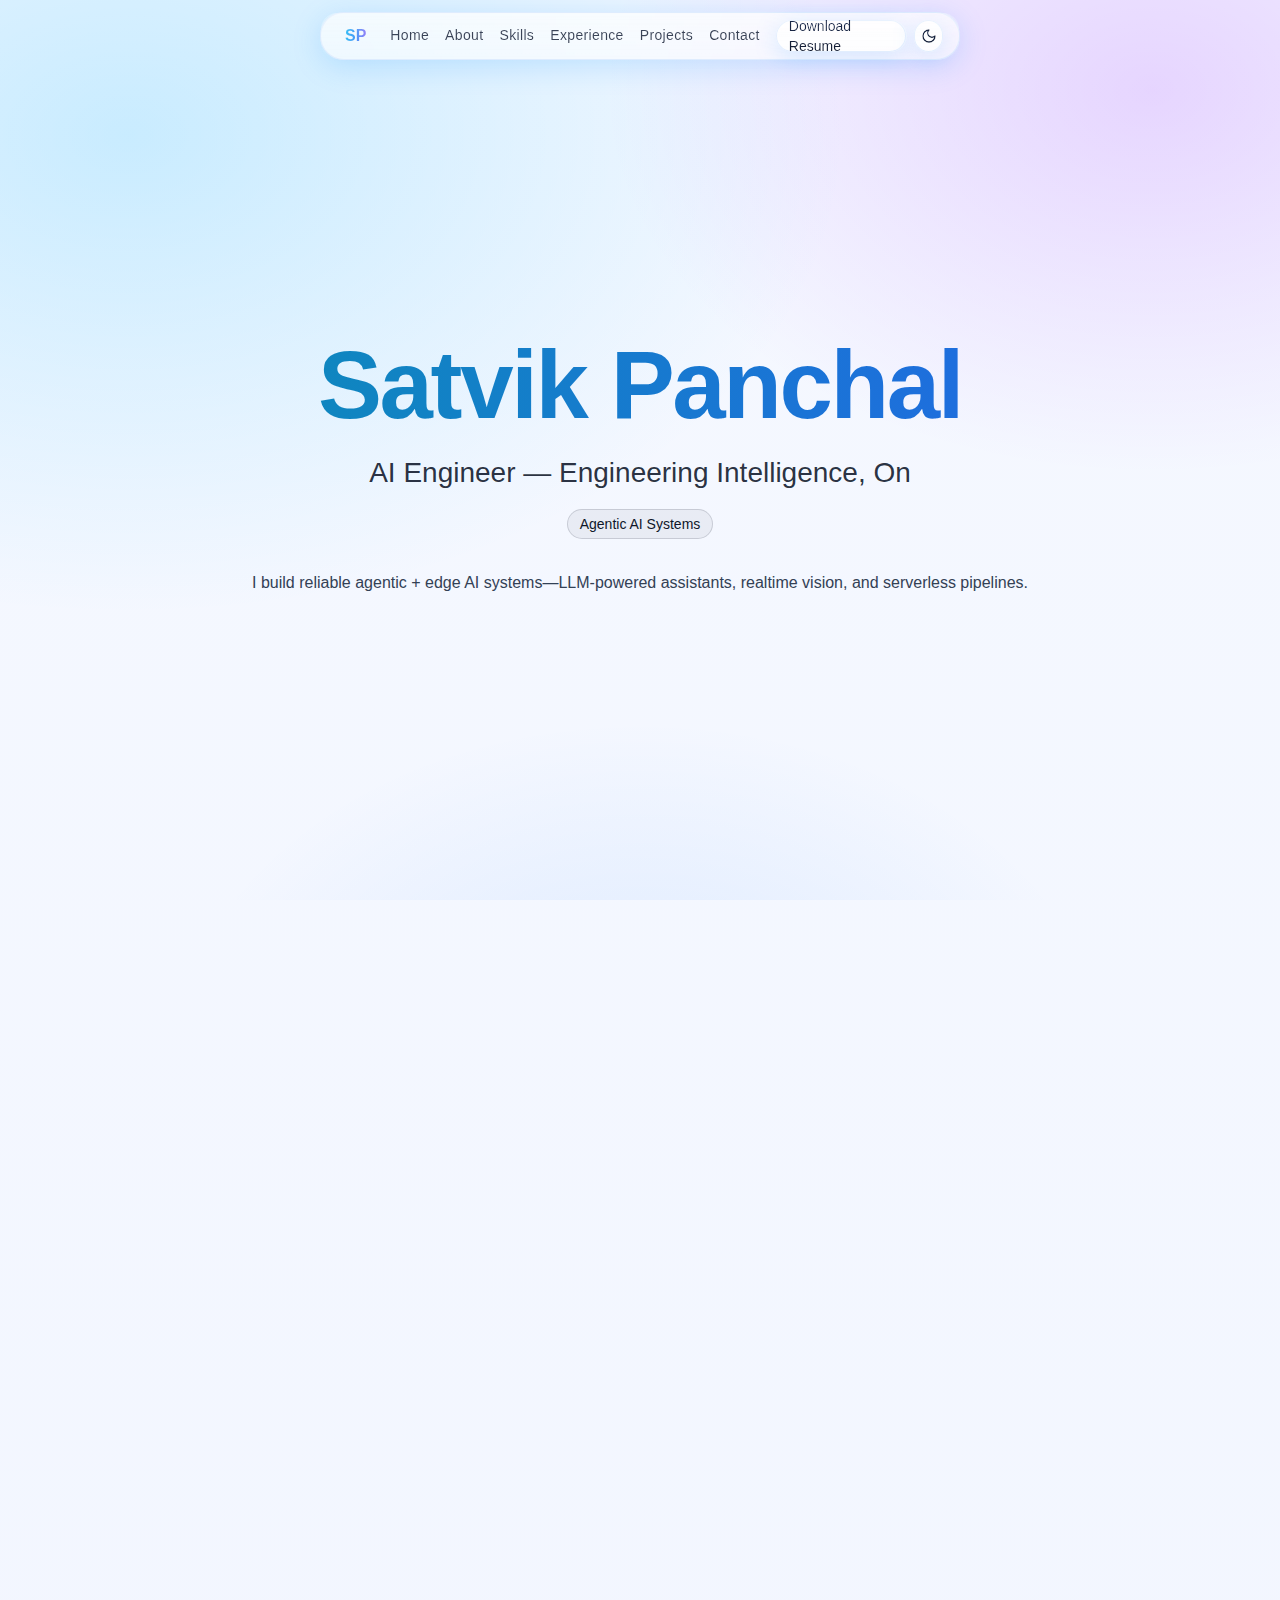
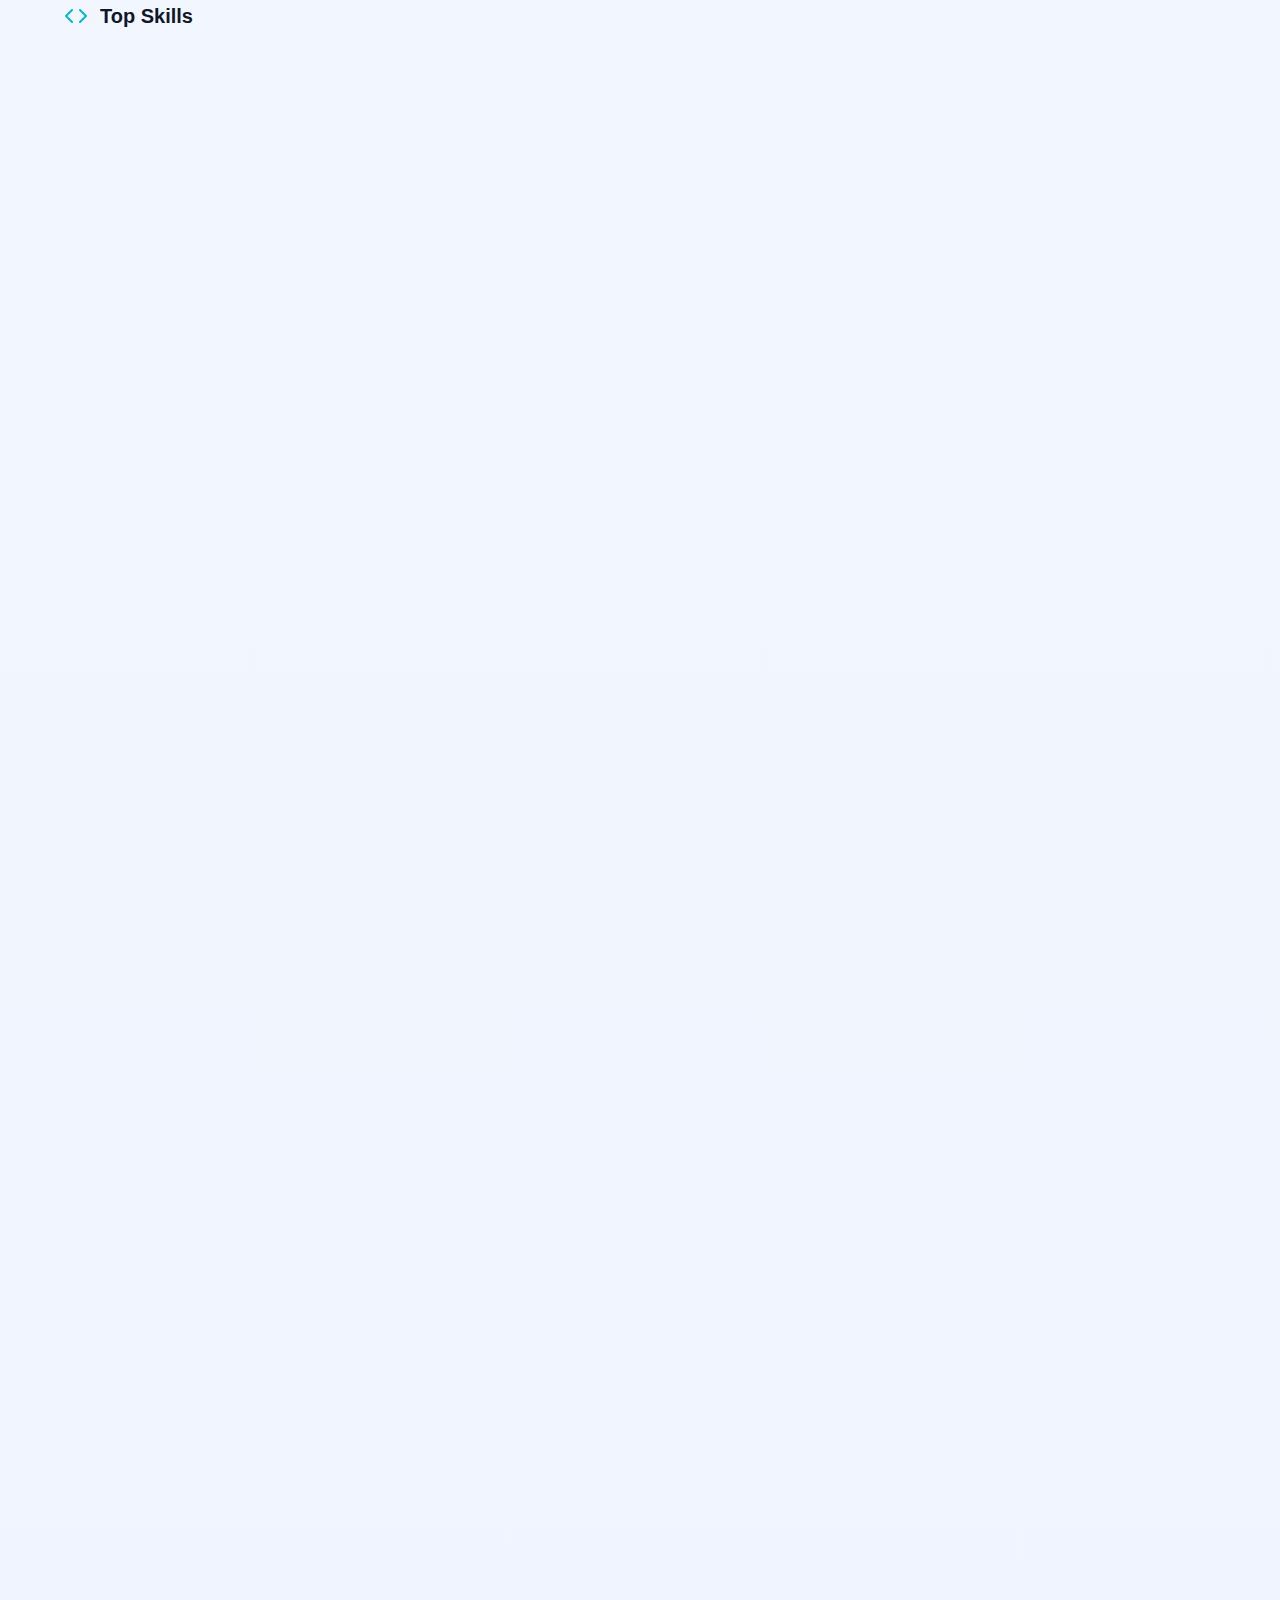
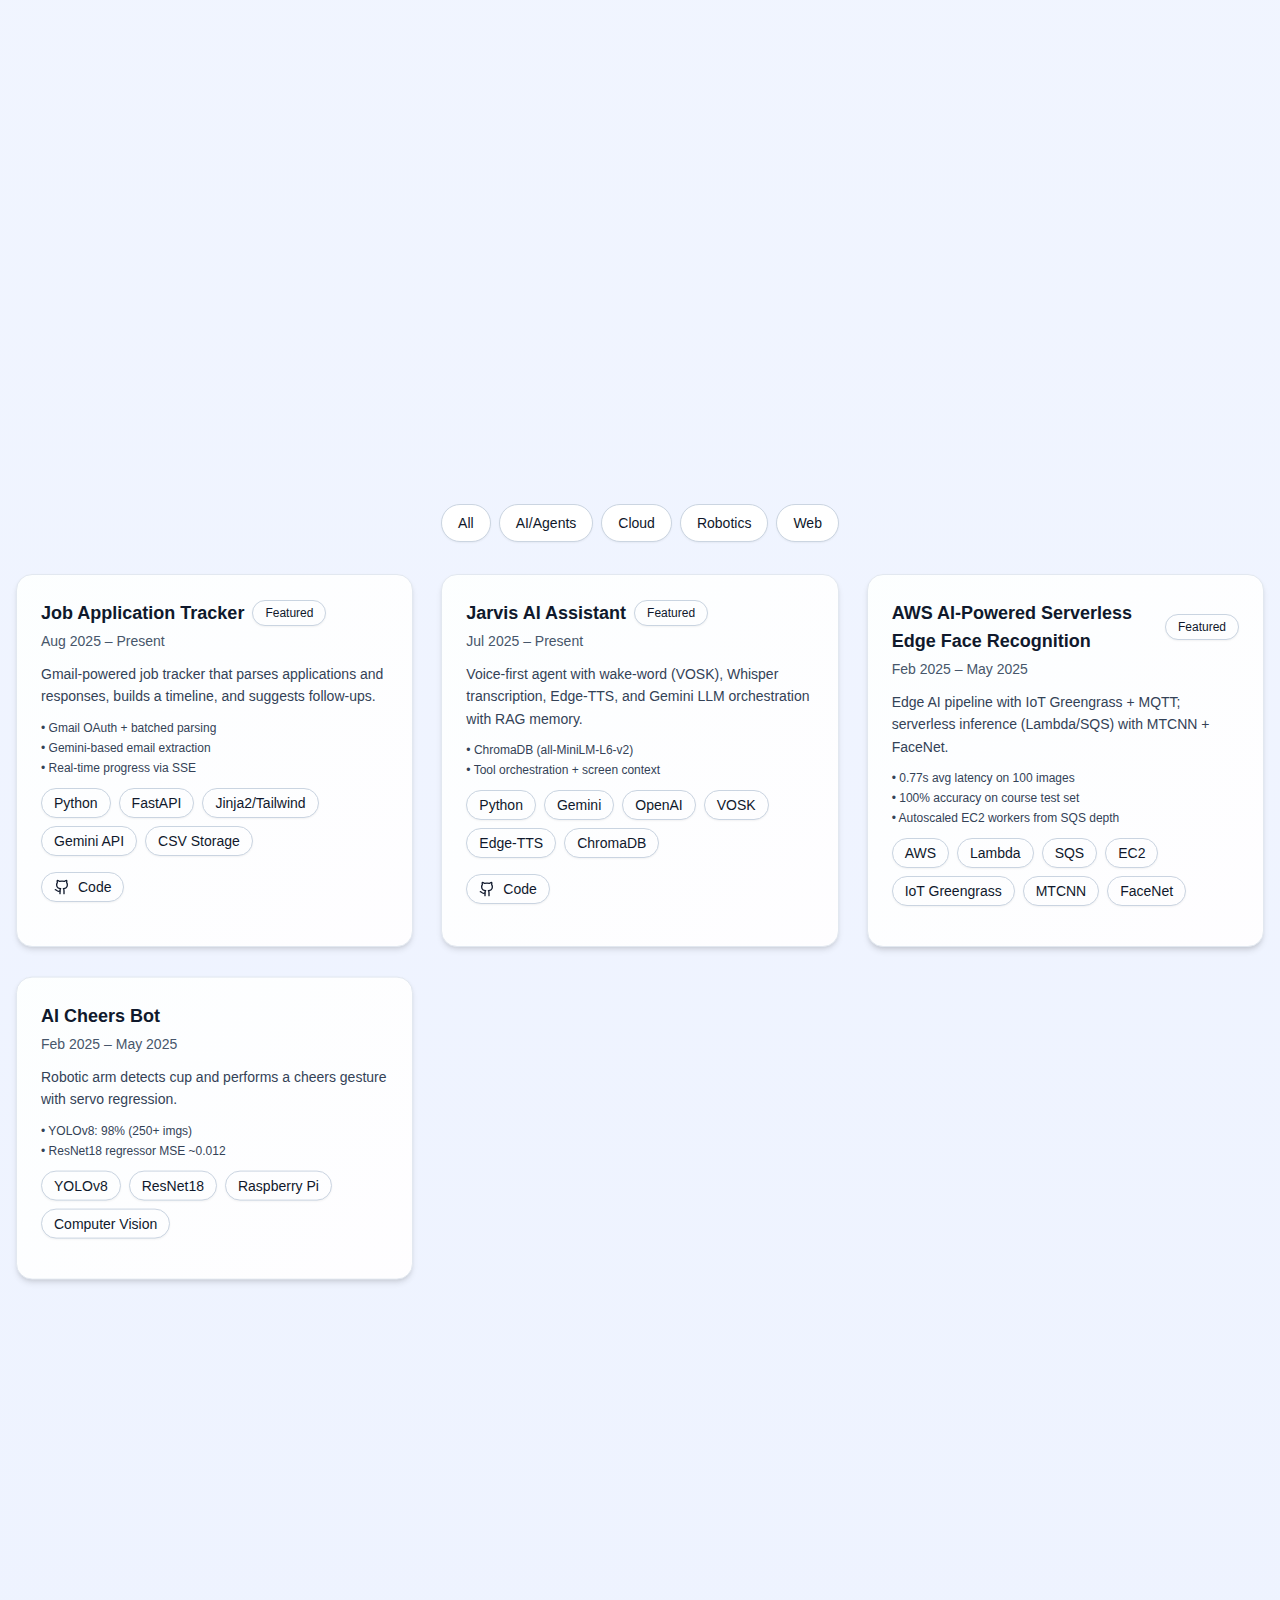
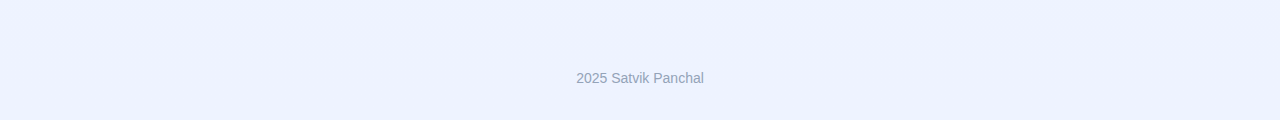
<file: index.html>
<!doctype html>
<html lang="en" class="dark">
  <head>
    <meta charset="UTF-8" />
    <link rel="icon" type="image/svg+xml" href="/vite.svg" />
    <meta name="viewport" content="width=device-width, initial-scale=1.0" />
    
    <!-- Primary Meta Tags -->
    <title>Satvik Panchal — AI Engineer</title>
    <meta name="title" content="Satvik Panchal — AI Engineer" />
    <meta name="description" content="AI Engineer specializing in machine learning, computer vision, and edge AI systems. Currently pursuing Master's in Computer Science at Arizona State University." />
    <meta name="keywords" content="AI Engineer, Machine Learning, Computer Vision, Edge AI, Python, PyTorch, AWS, YOLOv8" />
    <meta name="author" content="Satvik Panchal" />
    
    <!-- Open Graph / Facebook -->
    <meta property="og:type" content="website" />
    <meta property="og:url" content="https://satvikpanchal.com/" />
    <meta property="og:title" content="Satvik Panchal — AI Engineer" />
    <meta property="og:description" content="AI Engineer specializing in machine learning, computer vision, and edge AI systems. Currently pursuing Master's in Computer Science at Arizona State University." />
    <meta property="og:image" content="https://satvikpanchal.com/og-image.jpg" />
    
    <!-- Twitter -->
    <meta property="twitter:card" content="summary_large_image" />
    <meta property="twitter:url" content="https://satvikpanchal.com/" />
    <meta property="twitter:title" content="Satvik Panchal — AI Engineer" />
    <meta property="twitter:description" content="AI Engineer specializing in machine learning, computer vision, and edge AI systems. Currently pursuing Master's in Computer Science at Arizona State University." />
    <meta property="twitter:image" content="https://satvikpanchal.com/og-image.jpg" />
    
    <!-- Additional Meta Tags -->
    <meta name="robots" content="index, follow" />
    <meta name="theme-color" content="#0f172a" />
    <meta name="color-scheme" content="dark" />
    
    <!-- Structured Data -->
    <script type="application/ld+json">
    {
      "@context": "https://schema.org",
      "@type": "Person",
      "name": "Satvik Panchal",
      "jobTitle": "AI Engineer",
      "description": "AI Engineer specializing in machine learning, computer vision, and edge AI systems",
      "url": "https://satvikpanchal.com",
      "email": "panchalsatvik@gmail.com",
      "telephone": "+1-480-707-9418",
      "alumniOf": {
        "@type": "Organization",
        "name": "Arizona State University"
      },
      "knowsAbout": [
        "Machine Learning",
        "Computer Vision",
        "Edge AI",
        "Python",
        "PyTorch",
        "AWS",
        "YOLOv8"
      ],
      "sameAs": [
        "https://www.linkedin.com/in/satvik-panchal/",
        "https://github.com/satvikpanchal"
      ]
    }
    </script>
    <script type="module" crossorigin src="./assets/index-Bozh8VQK.js"></script>
    <link rel="stylesheet" crossorigin href="./assets/index-ZnfW7On-.css">
  </head>
  <body>
    <div id="root"></div>
  </body>
</html>
</file>
<file: assets/index-ZnfW7On-.css>
*,:before,:after{--tw-border-spacing-x: 0;--tw-border-spacing-y: 0;--tw-translate-x: 0;--tw-translate-y: 0;--tw-rotate: 0;--tw-skew-x: 0;--tw-skew-y: 0;--tw-scale-x: 1;--tw-scale-y: 1;--tw-pan-x: ;--tw-pan-y: ;--tw-pinch-zoom: ;--tw-scroll-snap-strictness: proximity;--tw-gradient-from-position: ;--tw-gradient-via-position: ;--tw-gradient-to-position: ;--tw-ordinal: ;--tw-slashed-zero: ;--tw-numeric-figure: ;--tw-numeric-spacing: ;--tw-numeric-fraction: ;--tw-ring-inset: ;--tw-ring-offset-width: 0px;--tw-ring-offset-color: #fff;--tw-ring-color: rgb(59 130 246 / .5);--tw-ring-offset-shadow: 0 0 #0000;--tw-ring-shadow: 0 0 #0000;--tw-shadow: 0 0 #0000;--tw-shadow-colored: 0 0 #0000;--tw-blur: ;--tw-brightness: ;--tw-contrast: ;--tw-grayscale: ;--tw-hue-rotate: ;--tw-invert: ;--tw-saturate: ;--tw-sepia: ;--tw-drop-shadow: ;--tw-backdrop-blur: ;--tw-backdrop-brightness: ;--tw-backdrop-contrast: ;--tw-backdrop-grayscale: ;--tw-backdrop-hue-rotate: ;--tw-backdrop-invert: ;--tw-backdrop-opacity: ;--tw-backdrop-saturate: ;--tw-backdrop-sepia: ;--tw-contain-size: ;--tw-contain-layout: ;--tw-contain-paint: ;--tw-contain-style: }::backdrop{--tw-border-spacing-x: 0;--tw-border-spacing-y: 0;--tw-translate-x: 0;--tw-translate-y: 0;--tw-rotate: 0;--tw-skew-x: 0;--tw-skew-y: 0;--tw-scale-x: 1;--tw-scale-y: 1;--tw-pan-x: ;--tw-pan-y: ;--tw-pinch-zoom: ;--tw-scroll-snap-strictness: proximity;--tw-gradient-from-position: ;--tw-gradient-via-position: ;--tw-gradient-to-position: ;--tw-ordinal: ;--tw-slashed-zero: ;--tw-numeric-figure: ;--tw-numeric-spacing: ;--tw-numeric-fraction: ;--tw-ring-inset: ;--tw-ring-offset-width: 0px;--tw-ring-offset-color: #fff;--tw-ring-color: rgb(59 130 246 / .5);--tw-ring-offset-shadow: 0 0 #0000;--tw-ring-shadow: 0 0 #0000;--tw-shadow: 0 0 #0000;--tw-shadow-colored: 0 0 #0000;--tw-blur: ;--tw-brightness: ;--tw-contrast: ;--tw-grayscale: ;--tw-hue-rotate: ;--tw-invert: ;--tw-saturate: ;--tw-sepia: ;--tw-drop-shadow: ;--tw-backdrop-blur: ;--tw-backdrop-brightness: ;--tw-backdrop-contrast: ;--tw-backdrop-grayscale: ;--tw-backdrop-hue-rotate: ;--tw-backdrop-invert: ;--tw-backdrop-opacity: ;--tw-backdrop-saturate: ;--tw-backdrop-sepia: ;--tw-contain-size: ;--tw-contain-layout: ;--tw-contain-paint: ;--tw-contain-style: }*,:before,:after{box-sizing:border-box;border-width:0;border-style:solid;border-color:#e5e7eb}:before,:after{--tw-content: ""}html,:host{line-height:1.5;-webkit-text-size-adjust:100%;-moz-tab-size:4;-o-tab-size:4;tab-size:4;font-family:ui-sans-serif,system-ui,sans-serif,"Apple Color Emoji","Segoe UI Emoji",Segoe UI Symbol,"Noto Color Emoji";font-feature-settings:normal;font-variation-settings:normal;-webkit-tap-highlight-color:transparent}body{margin:0;line-height:inherit}hr{height:0;color:inherit;border-top-width:1px}abbr:where([title]){-webkit-text-decoration:underline dotted;text-decoration:underline dotted}h1,h2,h3,h4,h5,h6{font-size:inherit;font-weight:inherit}a{color:inherit;text-decoration:inherit}b,strong{font-weight:bolder}code,kbd,samp,pre{font-family:ui-monospace,SFMono-Regular,Menlo,Monaco,Consolas,Liberation Mono,Courier New,monospace;font-feature-settings:normal;font-variation-settings:normal;font-size:1em}small{font-size:80%}sub,sup{font-size:75%;line-height:0;position:relative;vertical-align:baseline}sub{bottom:-.25em}sup{top:-.5em}table{text-indent:0;border-color:inherit;border-collapse:collapse}button,input,optgroup,select,textarea{font-family:inherit;font-feature-settings:inherit;font-variation-settings:inherit;font-size:100%;font-weight:inherit;line-height:inherit;letter-spacing:inherit;color:inherit;margin:0;padding:0}button,select{text-transform:none}button,input:where([type=button]),input:where([type=reset]),input:where([type=submit]){-webkit-appearance:button;background-color:transparent;background-image:none}:-moz-focusring{outline:auto}:-moz-ui-invalid{box-shadow:none}progress{vertical-align:baseline}::-webkit-inner-spin-button,::-webkit-outer-spin-button{height:auto}[type=search]{-webkit-appearance:textfield;outline-offset:-2px}::-webkit-search-decoration{-webkit-appearance:none}::-webkit-file-upload-button{-webkit-appearance:button;font:inherit}summary{display:list-item}blockquote,dl,dd,h1,h2,h3,h4,h5,h6,hr,figure,p,pre{margin:0}fieldset{margin:0;padding:0}legend{padding:0}ol,ul,menu{list-style:none;margin:0;padding:0}dialog{padding:0}textarea{resize:vertical}input::-moz-placeholder,textarea::-moz-placeholder{opacity:1;color:#9ca3af}input::placeholder,textarea::placeholder{opacity:1;color:#9ca3af}button,[role=button]{cursor:pointer}:disabled{cursor:default}img,svg,video,canvas,audio,iframe,embed,object{display:block;vertical-align:middle}img,video{max-width:100%;height:auto}[hidden]:where(:not([hidden=until-found])){display:none}:root{--glass-bg: rgba(255,255,255,.1);--glass-stroke: rgba(255,255,255,.18);--glass-glow: rgba(0, 183, 255, .25);--page-grad-1: #0b1022;--page-grad-2: #0c1426;--text-color: #e5e7eb}.dark{--glass-bg: rgba(255,255,255,.08);--glass-stroke: rgba(255,255,255,.16);--glass-glow: rgba(0, 183, 255, .28);--page-grad-1: #070a17;--page-grad-2: #0a1021;--text-color: #e5e7eb}.light{--glass-bg: rgba(255,255,255,.55);--glass-stroke: rgba(219,234,254,.9);--glass-glow: rgba(0, 140, 255, .18);--page-grad-1: #f5f8ff;--page-grad-2: #eef3ff;--text-color: #0f172a}html{scroll-behavior:smooth;height:auto}body{font-family:Inter,-apple-system,BlinkMacSystemFont,Segoe UI,Roboto,Oxygen,Ubuntu,Cantarell,Fira Sans,Droid Sans,Helvetica Neue,sans-serif;-webkit-font-smoothing:antialiased;-moz-osx-font-smoothing:grayscale;height:auto;overflow-y:auto;color:var(--text-color);background:radial-gradient(1200px 800px at 10% 15%,rgba(0,180,255,.18),transparent 60%),radial-gradient(1000px 700px at 90% 10%,rgba(140,0,255,.14),transparent 55%),radial-gradient(800px 600px at 50% 120%,rgba(0,110,255,.1),transparent 60%),linear-gradient(180deg,var(--page-grad-1),var(--page-grad-2));background-attachment:fixed,fixed,fixed,scroll}.container{width:100%}@media (min-width: 640px){.container{max-width:640px}}@media (min-width: 768px){.container{max-width:768px}}@media (min-width: 1024px){.container{max-width:1024px}}@media (min-width: 1280px){.container{max-width:1280px}}@media (min-width: 1536px){.container{max-width:1536px}}.glass{position:relative;border-radius:1rem;border-width:1px;background:var(--glass-bg);border-color:var(--glass-stroke);-webkit-backdrop-filter:blur(20px);backdrop-filter:blur(20px)}.glass:after{content:"";pointer-events:none;position:absolute;top:0;right:0;bottom:0;left:0;border-radius:1rem;background:linear-gradient(180deg,#ffffff59,#ffffff0f);mix-blend-mode:overlay}.glass-pill{position:relative;border-radius:1rem;border-width:1px;background:var(--glass-bg);border-color:var(--glass-stroke);-webkit-backdrop-filter:blur(20px);backdrop-filter:blur(20px)}.glass-pill:after{content:"";pointer-events:none;position:absolute;top:0;right:0;bottom:0;left:0;border-radius:1rem;background:linear-gradient(180deg,#ffffff59,#ffffff0f);mix-blend-mode:overlay}.glass-pill{border-radius:9999px}.glass-button{position:relative;border-radius:1rem;border-width:1px;background:var(--glass-bg);border-color:var(--glass-stroke);-webkit-backdrop-filter:blur(20px);backdrop-filter:blur(20px)}.glass-button:after{content:"";pointer-events:none;position:absolute;top:0;right:0;bottom:0;left:0;border-radius:1rem;background:linear-gradient(180deg,#ffffff59,#ffffff0f);mix-blend-mode:overlay}.glass-button{border-radius:9999px;display:inline-flex;height:2.5rem;align-items:center;justify-content:center;border-width:1px;padding-left:1rem;padding-right:1rem;font-size:.875rem;line-height:1.25rem;box-shadow:0 4px 24px var(--glass-glow)}.tag{display:inline-flex;align-items:center;border-radius:9999px;border-width:1px;padding:.25rem .75rem;font-size:.875rem;line-height:1.25rem}.dark .tag{border-color:#ffffff26;color:#ffffffe6;background-color:#ffffff1a}.light .tag{--tw-border-opacity: 1;border-color:rgb(203 213 225 / var(--tw-border-opacity, 1));--tw-bg-opacity: 1;background-color:rgb(255 255 255 / var(--tw-bg-opacity, 1));--tw-text-opacity: 1;color:rgb(15 23 42 / var(--tw-text-opacity, 1));--tw-shadow: 0 1px 2px 0 rgb(0 0 0 / .05);--tw-shadow-colored: 0 1px 2px 0 var(--tw-shadow-color);box-shadow:var(--tw-ring-offset-shadow, 0 0 #0000),var(--tw-ring-shadow, 0 0 #0000),var(--tw-shadow)}.card{position:relative;border-radius:1rem;border-width:1px;padding:1.25rem;transition-property:all;transition-timing-function:cubic-bezier(.4,0,.2,1);transition-duration:.3s}@media (min-width: 768px){.card{padding:1.5rem}}.dark .card{border-color:#33415599;background-color:#1e293b80}.light .card{--tw-border-opacity: 1;border-color:rgb(226 232 240 / var(--tw-border-opacity, 1));--tw-bg-opacity: 1;background-color:rgb(255 255 255 / var(--tw-bg-opacity, 1));--tw-shadow: 0 4px 6px -1px rgb(0 0 0 / .1), 0 2px 4px -2px rgb(0 0 0 / .1);--tw-shadow-colored: 0 4px 6px -1px var(--tw-shadow-color), 0 2px 4px -2px var(--tw-shadow-color);box-shadow:var(--tw-ring-offset-shadow, 0 0 #0000),var(--tw-ring-shadow, 0 0 #0000),var(--tw-shadow)}.card:before{content:"";pointer-events:none;position:absolute;top:0;right:0;bottom:0;left:0;border-radius:1rem;opacity:.35;background:linear-gradient(135deg,#22d3ee26,#a855f71f)}.light .card:before{opacity:.08}.card:hover{--tw-shadow: 0 4px 6px -1px rgb(0 0 0 / .1), 0 2px 4px -2px rgb(0 0 0 / .1);--tw-shadow-colored: 0 4px 6px -1px var(--tw-shadow-color), 0 2px 4px -2px var(--tw-shadow-color);box-shadow:var(--tw-ring-offset-shadow, 0 0 #0000),var(--tw-ring-shadow, 0 0 #0000),var(--tw-shadow)}.sr-only{position:absolute;width:1px;height:1px;padding:0;margin:-1px;overflow:hidden;clip:rect(0,0,0,0);white-space:nowrap;border-width:0}.fixed{position:fixed}.relative{position:relative}.left-1\/2{left:50%}.top-3{top:.75rem}.z-50{z-index:50}.z-\[100\]{z-index:100}.-mx-1{margin-left:-.25rem;margin-right:-.25rem}.mx-auto{margin-left:auto;margin-right:auto}.mb-0\.5{margin-bottom:.125rem}.mb-1{margin-bottom:.25rem}.mb-2{margin-bottom:.5rem}.mb-3{margin-bottom:.75rem}.mb-4{margin-bottom:1rem}.mb-8{margin-bottom:2rem}.mr-2{margin-right:.5rem}.mt-0\.5{margin-top:.125rem}.mt-1{margin-top:.25rem}.mt-5{margin-top:1.25rem}.mt-6{margin-top:1.5rem}.mt-8{margin-top:2rem}.flex{display:flex}.inline-flex{display:inline-flex}.grid{display:grid}.h-10{height:2.5rem}.h-12{height:3rem}.h-4{height:1rem}.h-5{height:1.25rem}.h-6{height:1.5rem}.h-8{height:2rem}.h-full{height:100%}.max-h-64{max-height:16rem}.min-h-\[100svh\]{min-height:100svh}.min-h-screen{min-height:100vh}.w-10{width:2.5rem}.w-4{width:1rem}.w-5{width:1.25rem}.w-6{width:1.5rem}.w-8{width:2rem}.w-fit{width:-moz-fit-content;width:fit-content}.w-full{width:100%}.min-w-0{min-width:0px}.max-w-3xl{max-width:48rem}.max-w-5xl{max-width:64rem}.max-w-6xl{max-width:72rem}.max-w-7xl{max-width:80rem}.max-w-\[80\%\]{max-width:80%}.flex-1{flex:1 1 0%}.flex-shrink-0{flex-shrink:0}.-translate-x-1\/2{--tw-translate-x: -50%;transform:translate(var(--tw-translate-x),var(--tw-translate-y)) rotate(var(--tw-rotate)) skew(var(--tw-skew-x)) skewY(var(--tw-skew-y)) scaleX(var(--tw-scale-x)) scaleY(var(--tw-scale-y))}.animate-\[gradient_8s_linear_infinite\]{animation:gradient 8s linear infinite}.grid-cols-1{grid-template-columns:repeat(1,minmax(0,1fr))}.grid-cols-\[auto\,1fr\,auto\]{grid-template-columns:auto 1fr auto}.flex-col{flex-direction:column}.flex-wrap{flex-wrap:wrap}.items-start{align-items:flex-start}.items-center{align-items:center}.justify-start{justify-content:flex-start}.justify-end{justify-content:flex-end}.justify-center{justify-content:center}.justify-between{justify-content:space-between}.gap-1\.5{gap:.375rem}.gap-2{gap:.5rem}.gap-3{gap:.75rem}.gap-4{gap:1rem}.gap-6{gap:1.5rem}.space-x-2>:not([hidden])~:not([hidden]){--tw-space-x-reverse: 0;margin-right:calc(.5rem * var(--tw-space-x-reverse));margin-left:calc(.5rem * calc(1 - var(--tw-space-x-reverse)))}.space-x-3>:not([hidden])~:not([hidden]){--tw-space-x-reverse: 0;margin-right:calc(.75rem * var(--tw-space-x-reverse));margin-left:calc(.75rem * calc(1 - var(--tw-space-x-reverse)))}.space-x-4>:not([hidden])~:not([hidden]){--tw-space-x-reverse: 0;margin-right:calc(1rem * var(--tw-space-x-reverse));margin-left:calc(1rem * calc(1 - var(--tw-space-x-reverse)))}.space-x-6>:not([hidden])~:not([hidden]){--tw-space-x-reverse: 0;margin-right:calc(1.5rem * var(--tw-space-x-reverse));margin-left:calc(1.5rem * calc(1 - var(--tw-space-x-reverse)))}.space-y-1>:not([hidden])~:not([hidden]){--tw-space-y-reverse: 0;margin-top:calc(.25rem * calc(1 - var(--tw-space-y-reverse)));margin-bottom:calc(.25rem * var(--tw-space-y-reverse))}.space-y-1\.5>:not([hidden])~:not([hidden]){--tw-space-y-reverse: 0;margin-top:calc(.375rem * calc(1 - var(--tw-space-y-reverse)));margin-bottom:calc(.375rem * var(--tw-space-y-reverse))}.space-y-2>:not([hidden])~:not([hidden]){--tw-space-y-reverse: 0;margin-top:calc(.5rem * calc(1 - var(--tw-space-y-reverse)));margin-bottom:calc(.5rem * var(--tw-space-y-reverse))}.space-y-3>:not([hidden])~:not([hidden]){--tw-space-y-reverse: 0;margin-top:calc(.75rem * calc(1 - var(--tw-space-y-reverse)));margin-bottom:calc(.75rem * var(--tw-space-y-reverse))}.space-y-4>:not([hidden])~:not([hidden]){--tw-space-y-reverse: 0;margin-top:calc(1rem * calc(1 - var(--tw-space-y-reverse)));margin-bottom:calc(1rem * var(--tw-space-y-reverse))}.space-y-5>:not([hidden])~:not([hidden]){--tw-space-y-reverse: 0;margin-top:calc(1.25rem * calc(1 - var(--tw-space-y-reverse)));margin-bottom:calc(1.25rem * var(--tw-space-y-reverse))}.space-y-6>:not([hidden])~:not([hidden]){--tw-space-y-reverse: 0;margin-top:calc(1.5rem * calc(1 - var(--tw-space-y-reverse)));margin-bottom:calc(1.5rem * var(--tw-space-y-reverse))}.space-y-8>:not([hidden])~:not([hidden]){--tw-space-y-reverse: 0;margin-top:calc(2rem * calc(1 - var(--tw-space-y-reverse)));margin-bottom:calc(2rem * var(--tw-space-y-reverse))}.divide-y>:not([hidden])~:not([hidden]){--tw-divide-y-reverse: 0;border-top-width:calc(1px * calc(1 - var(--tw-divide-y-reverse)));border-bottom-width:calc(1px * var(--tw-divide-y-reverse))}.divide-slate-300\/60>:not([hidden])~:not([hidden]){border-color:#cbd5e199}.overflow-y-auto{overflow-y:auto}.truncate{overflow:hidden;text-overflow:ellipsis;white-space:nowrap}.rounded{border-radius:.25rem}.rounded-full{border-radius:9999px}.rounded-lg{border-radius:.5rem}.rounded-md{border-radius:.375rem}.rounded-xl{border-radius:.75rem}.border{border-width:1px}.border-b{border-bottom-width:1px}.border-b-2{border-bottom-width:2px}.border-l-4{border-left-width:4px}.border-t{border-top-width:1px}.border-cyan-500\/60{border-color:#06b6d499}.border-cyan-600{--tw-border-opacity: 1;border-color:rgb(8 145 178 / var(--tw-border-opacity, 1))}.border-slate-300{--tw-border-opacity: 1;border-color:rgb(203 213 225 / var(--tw-border-opacity, 1))}.border-slate-700\/50{border-color:#33415580}.border-slate-800\/50{border-color:#1e293b80}.border-slate-900\/15{border-color:#0f172a26}.border-transparent{border-color:transparent}.bg-cyan-500{--tw-bg-opacity: 1;background-color:rgb(6 182 212 / var(--tw-bg-opacity, 1))}.bg-cyan-500\/10{background-color:#06b6d41a}.bg-cyan-500\/20{background-color:#06b6d433}.bg-cyan-600{--tw-bg-opacity: 1;background-color:rgb(8 145 178 / var(--tw-bg-opacity, 1))}.bg-slate-700\/30{background-color:#3341554d}.bg-slate-700\/50{background-color:#33415580}.bg-slate-800\/50{background-color:#1e293b80}.bg-slate-900\/5{background-color:#0f172a0d}.bg-slate-900\/50{background-color:#0f172a80}.bg-slate-900\/60{background-color:#0f172a99}.bg-white{--tw-bg-opacity: 1;background-color:rgb(255 255 255 / var(--tw-bg-opacity, 1))}.bg-gradient-to-br{background-image:linear-gradient(to bottom right,var(--tw-gradient-stops))}.bg-gradient-to-r{background-image:linear-gradient(to right,var(--tw-gradient-stops))}.from-blue-400{--tw-gradient-from: #60a5fa var(--tw-gradient-from-position);--tw-gradient-to: rgb(96 165 250 / 0) var(--tw-gradient-to-position);--tw-gradient-stops: var(--tw-gradient-from), var(--tw-gradient-to)}.from-cyan-400{--tw-gradient-from: #22d3ee var(--tw-gradient-from-position);--tw-gradient-to: rgb(34 211 238 / 0) var(--tw-gradient-to-position);--tw-gradient-stops: var(--tw-gradient-from), var(--tw-gradient-to)}.from-cyan-600{--tw-gradient-from: #0891b2 var(--tw-gradient-from-position);--tw-gradient-to: rgb(8 145 178 / 0) var(--tw-gradient-to-position);--tw-gradient-stops: var(--tw-gradient-from), var(--tw-gradient-to)}.from-fuchsia-400{--tw-gradient-from: #e879f9 var(--tw-gradient-from-position);--tw-gradient-to: rgb(232 121 249 / 0) var(--tw-gradient-to-position);--tw-gradient-stops: var(--tw-gradient-from), var(--tw-gradient-to)}.via-blue-500{--tw-gradient-to: rgb(59 130 246 / 0) var(--tw-gradient-to-position);--tw-gradient-stops: var(--tw-gradient-from), #3b82f6 var(--tw-gradient-via-position), var(--tw-gradient-to)}.via-blue-600{--tw-gradient-to: rgb(37 99 235 / 0) var(--tw-gradient-to-position);--tw-gradient-stops: var(--tw-gradient-from), #2563eb var(--tw-gradient-via-position), var(--tw-gradient-to)}.to-blue-500{--tw-gradient-to: #3b82f6 var(--tw-gradient-to-position)}.to-indigo-500{--tw-gradient-to: #6366f1 var(--tw-gradient-to-position)}.to-purple-500{--tw-gradient-to: #a855f7 var(--tw-gradient-to-position)}.to-purple-600{--tw-gradient-to: #9333ea var(--tw-gradient-to-position)}.to-sky-500{--tw-gradient-to: #0ea5e9 var(--tw-gradient-to-position)}.bg-clip-text{-webkit-background-clip:text;background-clip:text}.p-0{padding:0}.p-2{padding:.5rem}.p-3{padding:.75rem}.p-\[2px\]{padding:2px}.px-2{padding-left:.5rem;padding-right:.5rem}.px-3{padding-left:.75rem;padding-right:.75rem}.px-4{padding-left:1rem;padding-right:1rem}.px-6{padding-left:1.5rem;padding-right:1.5rem}.py-0\.5{padding-top:.125rem;padding-bottom:.125rem}.py-1{padding-top:.25rem;padding-bottom:.25rem}.py-12{padding-top:3rem;padding-bottom:3rem}.py-2{padding-top:.5rem;padding-bottom:.5rem}.py-8{padding-top:2rem;padding-bottom:2rem}.pb-0\.5{padding-bottom:.125rem}.pb-20{padding-bottom:5rem}.pb-3{padding-bottom:.75rem}.pl-4{padding-left:1rem}.pt-28{padding-top:7rem}.pt-5{padding-top:1.25rem}.text-left{text-align:left}.text-center{text-align:center}.text-2xl{font-size:1.5rem;line-height:2rem}.text-4xl{font-size:2.25rem;line-height:2.5rem}.text-7xl{font-size:4.5rem;line-height:1}.text-base{font-size:1rem;line-height:1.5rem}.text-lg{font-size:1.125rem;line-height:1.75rem}.text-sm{font-size:.875rem;line-height:1.25rem}.text-xl{font-size:1.25rem;line-height:1.75rem}.text-xs{font-size:.75rem;line-height:1rem}.font-bold{font-weight:700}.font-extrabold{font-weight:800}.font-medium{font-weight:500}.font-semibold{font-weight:600}.leading-\[1\.6\]{line-height:1.6}.leading-relaxed{line-height:1.625}.tracking-tight{letter-spacing:-.025em}.tracking-wide{letter-spacing:.025em}.text-cyan-200{--tw-text-opacity: 1;color:rgb(165 243 252 / var(--tw-text-opacity, 1))}.text-cyan-400{--tw-text-opacity: 1;color:rgb(34 211 238 / var(--tw-text-opacity, 1))}.text-cyan-500{--tw-text-opacity: 1;color:rgb(6 182 212 / var(--tw-text-opacity, 1))}.text-cyan-700{--tw-text-opacity: 1;color:rgb(14 116 144 / var(--tw-text-opacity, 1))}.text-emerald-500{--tw-text-opacity: 1;color:rgb(16 185 129 / var(--tw-text-opacity, 1))}.text-slate-200{--tw-text-opacity: 1;color:rgb(226 232 240 / var(--tw-text-opacity, 1))}.text-slate-300{--tw-text-opacity: 1;color:rgb(203 213 225 / var(--tw-text-opacity, 1))}.text-slate-400{--tw-text-opacity: 1;color:rgb(148 163 184 / var(--tw-text-opacity, 1))}.text-slate-600{--tw-text-opacity: 1;color:rgb(71 85 105 / var(--tw-text-opacity, 1))}.text-slate-700{--tw-text-opacity: 1;color:rgb(51 65 85 / var(--tw-text-opacity, 1))}.text-slate-900{--tw-text-opacity: 1;color:rgb(15 23 42 / var(--tw-text-opacity, 1))}.text-slate-900\/85{color:#0f172ad9}.text-slate-900\/90{color:#0f172ae6}.text-transparent{color:transparent}.text-white{--tw-text-opacity: 1;color:rgb(255 255 255 / var(--tw-text-opacity, 1))}.shadow-\[0_6px_30px_var\(--glass-glow\)\]{--tw-shadow: 0 6px 30px var(--glass-glow);--tw-shadow-colored: 0 6px 30px var(--tw-shadow-color);box-shadow:var(--tw-ring-offset-shadow, 0 0 #0000),var(--tw-ring-shadow, 0 0 #0000),var(--tw-shadow)}.filter{filter:var(--tw-blur) var(--tw-brightness) var(--tw-contrast) var(--tw-grayscale) var(--tw-hue-rotate) var(--tw-invert) var(--tw-saturate) var(--tw-sepia) var(--tw-drop-shadow)}.transition{transition-property:color,background-color,border-color,text-decoration-color,fill,stroke,opacity,box-shadow,transform,filter,-webkit-backdrop-filter;transition-property:color,background-color,border-color,text-decoration-color,fill,stroke,opacity,box-shadow,transform,filter,backdrop-filter;transition-property:color,background-color,border-color,text-decoration-color,fill,stroke,opacity,box-shadow,transform,filter,backdrop-filter,-webkit-backdrop-filter;transition-timing-function:cubic-bezier(.4,0,.2,1);transition-duration:.15s}.transition-all{transition-property:all;transition-timing-function:cubic-bezier(.4,0,.2,1);transition-duration:.15s}.transition-colors{transition-property:color,background-color,border-color,text-decoration-color,fill,stroke;transition-timing-function:cubic-bezier(.4,0,.2,1);transition-duration:.15s}.duration-200{transition-duration:.2s}@keyframes gradient{0%,to{background-position:0% 50%}50%{background-position:100% 50%}}@keyframes float{0%,to{transform:translateY(0)}50%{transform:translateY(-20px)}}::-webkit-scrollbar{width:8px}::-webkit-scrollbar-track{background:#0f172a}::-webkit-scrollbar-thumb{background:#334155;border-radius:4px}::-webkit-scrollbar-thumb:hover{background:#475569}@media (prefers-reduced-motion: reduce){*,*:before,*:after{animation-duration:.01ms!important;animation-iteration-count:1!important;transition-duration:.01ms!important}}.\[background-size\:200\%_auto\]{background-size:200% auto}.dark{color-scheme:dark}.text-white\/90{color:#ffffffe6}.text-white\/80{color:#fffc}.bg-white\/5{background-color:#ffffff0d}.bg-white\/10{background-color:#ffffff1a}.border-white\/10{border-color:#ffffff1a}.border-white\/20{border-color:#fff3}.hover\:bg-slate-700\/50:hover{background-color:#33415580}.hover\:text-blue-400:hover{--tw-text-opacity: 1;color:rgb(96 165 250 / var(--tw-text-opacity, 1))}.hover\:text-cyan-400:hover{--tw-text-opacity: 1;color:rgb(34 211 238 / var(--tw-text-opacity, 1))}.hover\:text-cyan-700:hover{--tw-text-opacity: 1;color:rgb(14 116 144 / var(--tw-text-opacity, 1))}.hover\:text-white:hover{--tw-text-opacity: 1;color:rgb(255 255 255 / var(--tw-text-opacity, 1))}.hover\:shadow-md:hover{--tw-shadow: 0 4px 6px -1px rgb(0 0 0 / .1), 0 2px 4px -2px rgb(0 0 0 / .1);--tw-shadow-colored: 0 4px 6px -1px var(--tw-shadow-color), 0 2px 4px -2px var(--tw-shadow-color);box-shadow:var(--tw-ring-offset-shadow, 0 0 #0000),var(--tw-ring-shadow, 0 0 #0000),var(--tw-shadow)}.focus\:not-sr-only:focus{position:static;width:auto;height:auto;padding:0;margin:0;overflow:visible;clip:auto;white-space:normal}.focus\:absolute:focus{position:absolute}.focus\:left-4:focus{left:1rem}.focus\:top-4:focus{top:1rem}.focus\:outline-none:focus{outline:2px solid transparent;outline-offset:2px}.focus\:ring-2:focus{--tw-ring-offset-shadow: var(--tw-ring-inset) 0 0 0 var(--tw-ring-offset-width) var(--tw-ring-offset-color);--tw-ring-shadow: var(--tw-ring-inset) 0 0 0 calc(2px + var(--tw-ring-offset-width)) var(--tw-ring-color);box-shadow:var(--tw-ring-offset-shadow),var(--tw-ring-shadow),var(--tw-shadow, 0 0 #0000)}.focus\:ring-cyan-500\/50:focus{--tw-ring-color: rgb(6 182 212 / .5)}.focus-visible\:outline-none:focus-visible{outline:2px solid transparent;outline-offset:2px}.focus-visible\:ring-2:focus-visible{--tw-ring-offset-shadow: var(--tw-ring-inset) 0 0 0 var(--tw-ring-offset-width) var(--tw-ring-offset-color);--tw-ring-shadow: var(--tw-ring-inset) 0 0 0 calc(2px + var(--tw-ring-offset-width)) var(--tw-ring-color);box-shadow:var(--tw-ring-offset-shadow),var(--tw-ring-shadow),var(--tw-shadow, 0 0 #0000)}.focus-visible\:ring-cyan-400:focus-visible{--tw-ring-opacity: 1;--tw-ring-color: rgb(34 211 238 / var(--tw-ring-opacity, 1))}.group:hover .group-hover\:text-cyan-700{--tw-text-opacity: 1;color:rgb(14 116 144 / var(--tw-text-opacity, 1))}.data-\[active\=true\]\:border-cyan-400[data-active=true]{--tw-border-opacity: 1;border-color:rgb(34 211 238 / var(--tw-border-opacity, 1))}.dark\:divide-slate-700\/50:is(.dark *)>:not([hidden])~:not([hidden]){border-color:#33415580}.dark\:border-slate-700:is(.dark *){--tw-border-opacity: 1;border-color:rgb(51 65 85 / var(--tw-border-opacity, 1))}.dark\:border-white\/15:is(.dark *){border-color:#ffffff26}.dark\:bg-cyan-500:is(.dark *){--tw-bg-opacity: 1;background-color:rgb(6 182 212 / var(--tw-bg-opacity, 1))}.dark\:bg-slate-800:is(.dark *){--tw-bg-opacity: 1;background-color:rgb(30 41 59 / var(--tw-bg-opacity, 1))}.dark\:bg-slate-800\/60:is(.dark *){background-color:#1e293b99}.dark\:bg-white\/5:is(.dark *){background-color:#ffffff0d}.dark\:from-cyan-400:is(.dark *){--tw-gradient-from: #22d3ee var(--tw-gradient-from-position);--tw-gradient-to: rgb(34 211 238 / 0) var(--tw-gradient-to-position);--tw-gradient-stops: var(--tw-gradient-from), var(--tw-gradient-to)}.dark\:via-blue-500:is(.dark *){--tw-gradient-to: rgb(59 130 246 / 0) var(--tw-gradient-to-position);--tw-gradient-stops: var(--tw-gradient-from), #3b82f6 var(--tw-gradient-via-position), var(--tw-gradient-to)}.dark\:to-purple-500:is(.dark *){--tw-gradient-to: #a855f7 var(--tw-gradient-to-position)}.dark\:text-cyan-300:is(.dark *){--tw-text-opacity: 1;color:rgb(103 232 249 / var(--tw-text-opacity, 1))}.dark\:text-cyan-400:is(.dark *){--tw-text-opacity: 1;color:rgb(34 211 238 / var(--tw-text-opacity, 1))}.dark\:text-emerald-400:is(.dark *){--tw-text-opacity: 1;color:rgb(52 211 153 / var(--tw-text-opacity, 1))}.dark\:text-slate-100:is(.dark *){--tw-text-opacity: 1;color:rgb(241 245 249 / var(--tw-text-opacity, 1))}.dark\:text-slate-200:is(.dark *){--tw-text-opacity: 1;color:rgb(226 232 240 / var(--tw-text-opacity, 1))}.dark\:text-slate-300:is(.dark *){--tw-text-opacity: 1;color:rgb(203 213 225 / var(--tw-text-opacity, 1))}.dark\:text-slate-400:is(.dark *){--tw-text-opacity: 1;color:rgb(148 163 184 / var(--tw-text-opacity, 1))}.dark\:text-slate-900:is(.dark *){--tw-text-opacity: 1;color:rgb(15 23 42 / var(--tw-text-opacity, 1))}.dark\:text-white:is(.dark *){--tw-text-opacity: 1;color:rgb(255 255 255 / var(--tw-text-opacity, 1))}.dark\:text-white\/85:is(.dark *){color:#ffffffd9}.dark\:hover\:text-cyan-300:hover:is(.dark *){--tw-text-opacity: 1;color:rgb(103 232 249 / var(--tw-text-opacity, 1))}.group:hover .dark\:group-hover\:text-cyan-400:is(.dark *){--tw-text-opacity: 1;color:rgb(34 211 238 / var(--tw-text-opacity, 1))}@media (min-width: 640px){.sm\:grid-cols-3{grid-template-columns:repeat(3,minmax(0,1fr))}.sm\:gap-7{gap:1.75rem}}@media (min-width: 768px){.md\:max-w-4xl{max-width:56rem}.md\:grid-cols-2{grid-template-columns:repeat(2,minmax(0,1fr))}.md\:flex-row{flex-direction:row}.md\:gap-4{gap:1rem}.md\:gap-6{gap:1.5rem}.md\:space-y-0>:not([hidden])~:not([hidden]){--tw-space-y-reverse: 0;margin-top:calc(0px * calc(1 - var(--tw-space-y-reverse)));margin-bottom:calc(0px * var(--tw-space-y-reverse))}.md\:space-y-6>:not([hidden])~:not([hidden]){--tw-space-y-reverse: 0;margin-top:calc(1.5rem * calc(1 - var(--tw-space-y-reverse)));margin-bottom:calc(1.5rem * var(--tw-space-y-reverse))}.md\:space-y-8>:not([hidden])~:not([hidden]){--tw-space-y-reverse: 0;margin-top:calc(2rem * calc(1 - var(--tw-space-y-reverse)));margin-bottom:calc(2rem * var(--tw-space-y-reverse))}.md\:px-4{padding-left:1rem;padding-right:1rem}.md\:py-16{padding-top:4rem;padding-bottom:4rem}.md\:pb-28{padding-bottom:7rem}.md\:pl-6{padding-left:1.5rem}.md\:pt-36{padding-top:9rem}.md\:pt-6{padding-top:1.5rem}.md\:text-8xl{font-size:6rem;line-height:1}.md\:text-\[28px\]{font-size:28px}.md\:text-sm{font-size:.875rem;line-height:1.25rem}}@media (min-width: 1024px){.lg\:grid-cols-3{grid-template-columns:repeat(3,minmax(0,1fr))}}@media (min-width: 1280px){.xl\:grid-cols-3{grid-template-columns:repeat(3,minmax(0,1fr))}}
</file>
